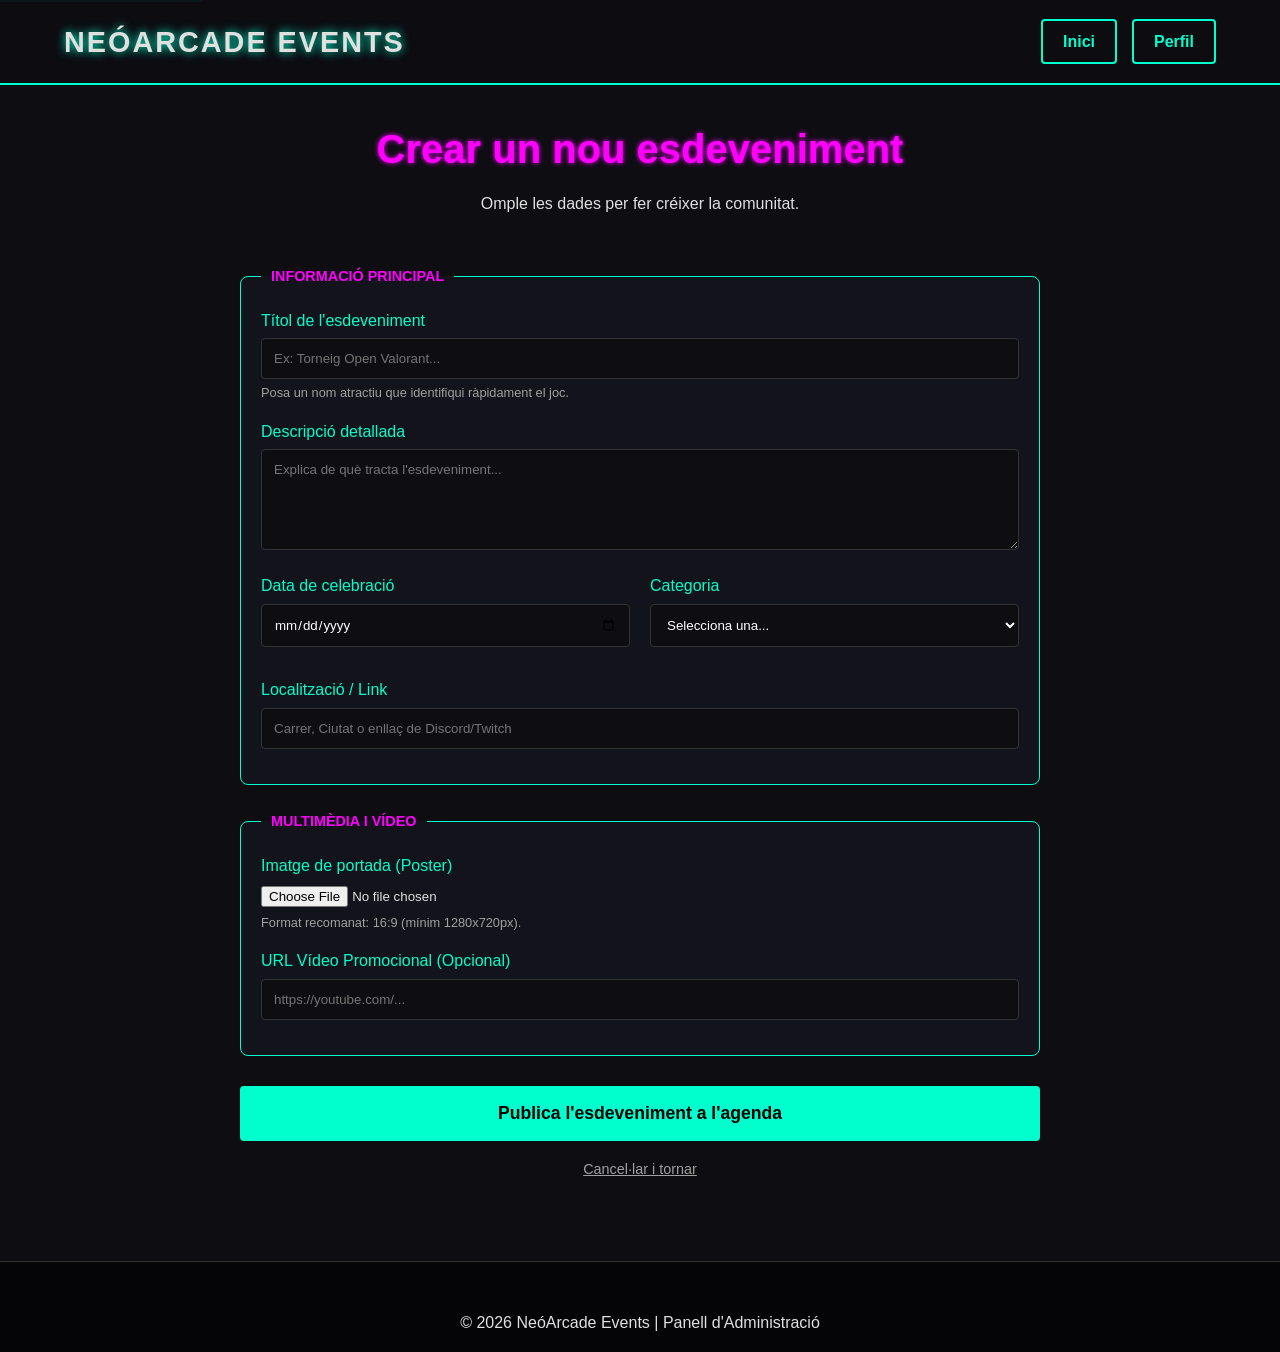
<file: create-event.html>
<!DOCTYPE html>
<html lang="ca">
<head>
    <meta charset="UTF-8" />
    <meta name="viewport" content="width=device-width, initial-scale=1.0" />
    <title>Crear esdeveniment | NeóArcade Events</title>
    <link rel="stylesheet" href="css/styles.css" />
    <style>
       
        fieldset {
            border: 1px solid var(--primary-neon);
            padding: 20px;
            border-radius: 8px;
            margin-bottom: 25px;
            background: rgba(26, 26, 36, 0.5);
        }
        legend {
            color: var(--secondary-neon);
            padding: 0 10px;
            font-weight: bold;
            text-transform: uppercase;
            font-size: 0.9rem;
        }
        .form-section div {
            margin-bottom: 15px;
        }
        label {
            display: block;
            margin-bottom: 5px;
            color: var(--primary-neon);
        }
        input[type="text"], input[type="date"], input[type="url"], select, textarea {
            width: 100%;
            padding: 12px;
            background: #0d0d12;
            border: 1px solid #333;
            color: white;
            border-radius: 4px;
            font-family: inherit;
        }
        input:focus, textarea:focus {
            border-color: var(--secondary-neon);
            outline: none;
            box-shadow: 0 0 5px var(--secondary-neon);
        }
        .helper-text {
            font-size: 0.8rem;
            color: var(--text-muted);
            margin-top: 4px;
        }
        .submit-container {
            text-align: center;
            margin-top: 30px;
        }
        .btn-submit {
            background: var(--primary-neon);
            color: black;
            padding: 15px 40px;
            font-size: 1.1rem;
            width: 100%;
            cursor: pointer;
        }
    </style>
</head>
<body>
    <a href="#main-content" class="skip-link">Salta al contingut principal</a>
    
    <header class="site-header" aria-label="Capçalera principal">
      <div class="header-content">
        <h1 class="brand-title"><a href="index.html" style="text-decoration: none; color: inherit;">NeóArcade Events</a></h1>
        <nav class="top-nav" aria-label="Navegació principal">
          <ul class="nav-list" style="list-style: none; display: flex; gap: 15px;">
            <li><a class="button" href="index.html">Inici</a></li>
            <li><a class="button" href="profile.html">Perfil</a></li>
          </ul>
        </nav>
      </div>
    </header>

    <main id="main-content" class="main-content">
      <section class="form-section">
        <header class="section-header">
            <h2 id="create-title">Crear un nou esdeveniment</h2>
            <p>Omple les dades per fer créixer la comunitat.</p>
        </header>

        <form action="index.html" method="post" style="max-width: 800px; margin: 0 auto;">
          <fieldset>
            <legend>Informació principal</legend>

            <div>
              <label for="event-title">Títol de l'esdeveniment</label>
              <input id="event-title" name="title" type="text" required placeholder="Ex: Torneig Open Valorant..." />
              <p class="helper-text">Posa un nom atractiu que identifiqui ràpidament el joc.</p>
            </div>

            <div>
              <label for="event-description">Descripció detallada</label>
              <textarea id="event-description" name="description" rows="5" required placeholder="Explica de què tracta l'esdeveniment..."></textarea>
            </div>

            <div style="display: grid; grid-template-columns: 1fr 1fr; gap: 20px;">
                <div>
                    <label for="event-date">Data de celebració</label>
                    <input id="event-date" name="date" type="date" required />
                </div>
                <div>
                    <label for="event-category">Categoria</label>
                    <select id="event-category" name="category" required>
                      <option value="">Selecciona una...</option>
                      <option value="esports">eSports</option>
                      <option value="launch">Llançament</option>
                      <option value="conference">Convenció</option>
                      <option value="retro">Retro</option>
                    </select>
                </div>
            </div>

            <div>
              <label for="event-location">Localització / Link</label>
              <input id="event-location" name="location" type="text" required placeholder="Carrer, Ciutat o enllaç de Discord/Twitch" />
            </div>
          </fieldset>

          <fieldset>
            <legend>Multimèdia i Vídeo</legend>

            <div>
              <label for="event-image">Imatge de portada (Poster)</label>
              <input id="event-image" name="image" type="file" accept="image/*" />
              <p class="helper-text">Format recomanat: 16:9 (mínim 1280x720px).</p>
            </div>

            <div>
              <label for="event-video">URL Vídeo Promocional (Opcional)</label>
              <input id="event-video" name="video_url" type="url" placeholder="https://youtube.com/..." />
            </div>
          </fieldset>

          <div class="submit-container">
              <button type="submit" class="button btn-submit">Publica l'esdeveniment a l'agenda</button>
              <p style="margin-top: 15px;"><a href="index.html" style="color: var(--text-muted); font-size: 0.9rem;">Cancel·lar i tornar</a></p>
          </div>
        </form>
      </section>
    </main>

    <footer class="site-footer">
        <div class="footer-content">
            <p>&copy; 2026 NeóArcade Events | Panell d'Administració</p>
        </div>
    </footer>
  </body>
</html>
</file>
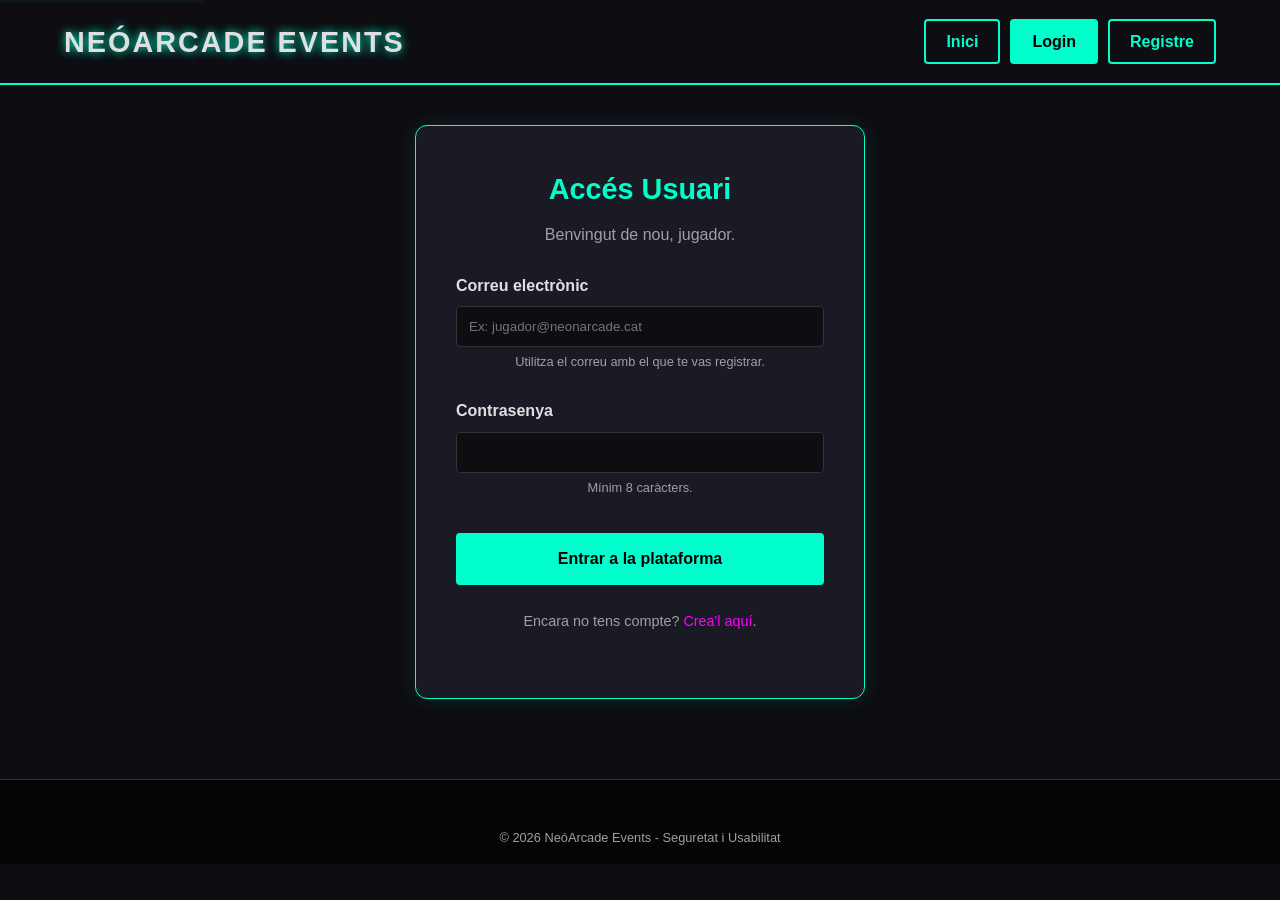
<file: login.html>
<!DOCTYPE html>
<html lang="ca">
<head>
  <meta charset="UTF-8" />
  <meta name="viewport" content="width=device-width, initial-scale=1.0" />
  <title>Login | NeóArcade Events</title>
  <link rel="stylesheet" href="css/styles.css" />
  <style>

    .login-container {
        max-width: 450px;
        margin: 40px auto;
        background: var(--card-bg);
        padding: 40px;
        border-radius: 12px;
        border: 1px solid var(--primary-neon);
        box-shadow: 0 0 20px rgba(0, 255, 204, 0.1);
    }
    .login-container h1 {
        color: var(--primary-neon);
        margin-bottom: 10px;
        text-align: center;
        font-size: 1.8rem;
    }
    .login-container p {
        text-align: center;
        margin-bottom: 25px;
        color: var(--text-muted);
    }
    .form-group {
        margin-bottom: 20px;
    }
    label {
        display: block;
        margin-bottom: 8px;
        color: var(--text-light);
        font-weight: bold;
    }
    input[type="email"], input[type="password"] {
        width: 100%;
        padding: 12px;
        background: #0d0d12;
        border: 1px solid #333;
        color: white;
        border-radius: 4px;
        transition: var(--transition);
    }
    input:focus {
        border-color: var(--secondary-neon);
        outline: none;
        box-shadow: 0 0 8px var(--secondary-neon);
    }
    .btn-login {
        width: 100%;
        background: var(--primary-neon);
        color: black;
        padding: 15px;
        font-size: 1rem;
        cursor: pointer;
        margin-top: 10px;
    }
    .helper-text {
        font-size: 0.8rem;
        color: var(--text-muted);
        margin-top: 5px;
    }
    .alert {
        background: rgba(255, 77, 77, 0.1);
        color: var(--error-red);
        padding: 10px;
        border-radius: 4px;
        border: 1px solid var(--error-red);
        margin-bottom: 20px;
        text-align: center;
    }
  </style>
</head>

<body>
  <a href="#main-content" class="skip-link">Salta al contingut principal</a>
  
  <header class="site-header" aria-label="Capçalera principal">
    <div class="header-content">
      <h1 class="brand-title"><a href="index.html" style="text-decoration: none; color: inherit;">NeóArcade Events</a></h1>
      <nav class="top-nav" aria-label="Navegació principal">
        <ul class="nav-list" style="list-style: none; display: flex; gap: 10px;">
          <li><a class="button" href="index.html">Inici</a></li>
          <li><a class="button active" href="login.html">Login</a></li>
          <li><a class="button" href="register.html">Registre</a></li>
        </ul>
      </nav>
    </div>
  </header>

  <main id="main-content" class="main-content">
    <section class="login-container">
      <h1 id="login-title">Accés Usuari</h1>
      <p>Benvingut de nou, jugador.</p>

      <div id="login-error" class="alert" role="alert" hidden>
        Credencials incorrectes. Torna-ho a intentar.
      </div>

      <form action="profile.html" method="POST">
        <div class="form-group">
          <label for="login-email">Correu electrònic</label>
          <input id="login-email" name="email" type="email" required placeholder="Ex: jugador@neonarcade.cat" autocomplete="email" />
          <p class="helper-text">Utilitza el correu amb el que te vas registrar.</p>
        </div>

        <div class="form-group">
          <label for="login-password">Contrasenya</label>
          <input id="login-password" name="password" type="password" required minlength="8" autocomplete="current-password" />
          <p class="helper-text">Mínim 8 caràcters.</p>
        </div>

        <button type="submit" class="button btn-login">Entrar a la plataforma</button>
      </form>

      <p style="margin-top: 25px; font-size: 0.9rem;">
        Encara no tens compte? <a href="register.html" style="color: var(--secondary-neon); text-decoration: none;">Crea'l aquí</a>.
      </p>
    </section>
  </main>

  <footer class="site-footer">
    <div class="footer-content">
        <p style="font-size: 0.8rem; color: var(--text-muted);">© 2026 NeóArcade Events - Seguretat i Usabilitat</p>
    </div>
  </footer>
</body>
</html>
</file>
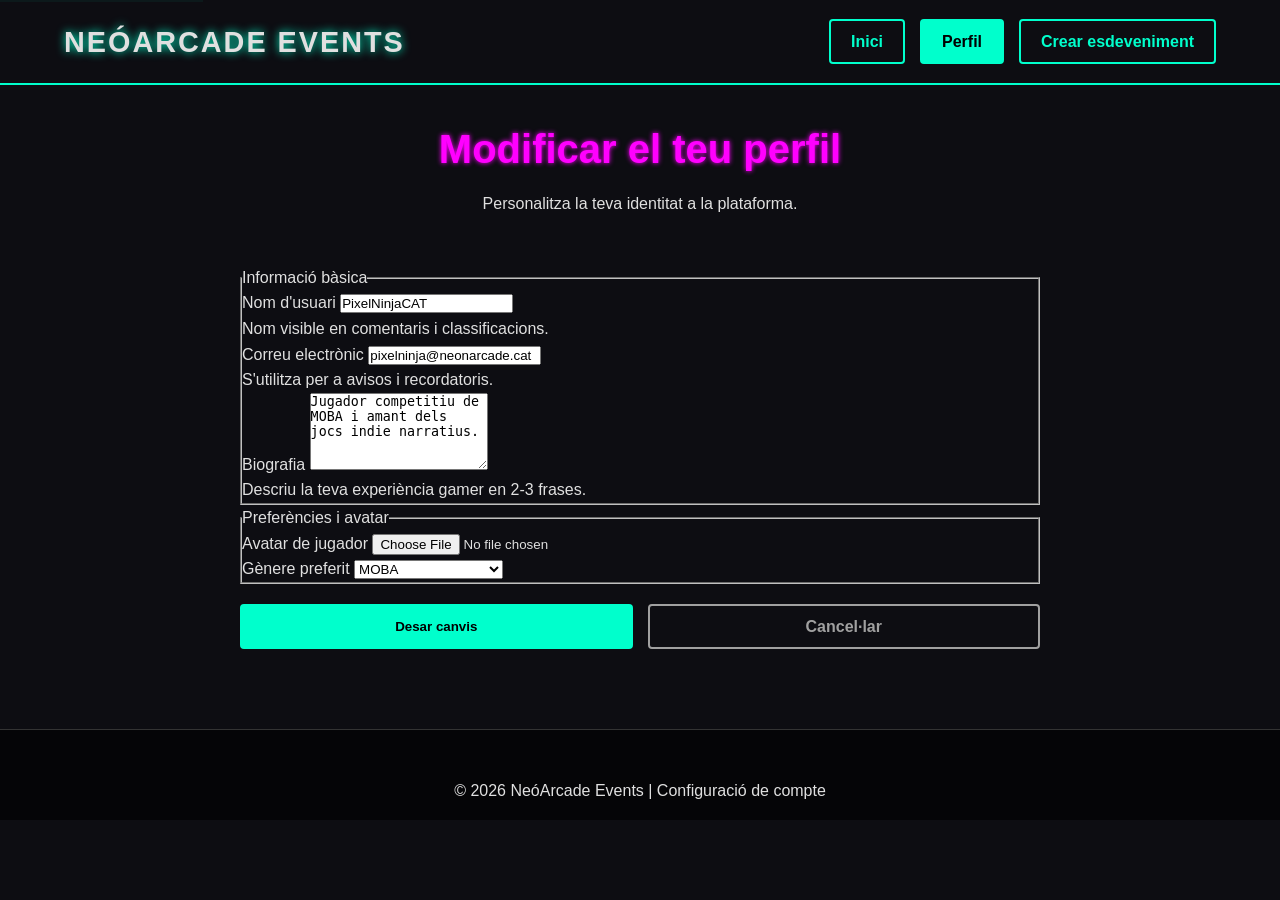
<file: profile.html>
<!DOCTYPE html>
<html lang="ca">
<head>
    <meta charset="UTF-8" />
    <meta name="viewport" content="width=device-width, initial-scale=1.0" />
    <title>Perfil | NeóArcade Events</title>
    <link rel="stylesheet" href="css/styles.css" />
</head>
<body>
    <a href="#main-content" class="skip-link">Salta al contingut principal</a>
    
    <header class="site-header" aria-label="Capçalera principal">
      <div class="header-content">
        <h1 class="brand-title"><a href="index.html" style="text-decoration: none; color: inherit;">NeóArcade Events</a></h1>
        <nav class="top-nav" aria-label="Navegació principal">
          <ul class="nav-list" style="list-style: none; display: flex; gap: 15px;">
            <li><a class="button" href="index.html">Inici</a></li>
            <li><a class="button active" href="profile.html">Perfil</a></li>
            <li><a class="button" href="create-event.html">Crear esdeveniment</a></li>
          </ul>
        </nav>
      </div>
    </header>

    <main id="main-content" class="main-content">
      <section class="form-section">
        <header class="section-header">
            <h2 id="profile-title">Modificar el teu perfil</h2>
            <p>Personalitza la teva identitat a la plataforma.</p>
        </header>

        <form action="index.html" method="post" style="max-width: 800px; margin: 0 auto;">
          <fieldset>
            <legend>Informació bàsica</legend>

            <div class="form-group">
              <label for="profile-username">Nom d'usuari</label>
              <input id="profile-username" name="username" type="text" required value="PixelNinjaCAT" />
              <p class="helper-text">Nom visible en comentaris i classificacions.</p>
            </div>

            <div class="form-group">
              <label for="profile-email">Correu electrònic</label>
              <input id="profile-email" name="email" type="email" required value="pixelninja@neonarcade.cat" />
              <p class="helper-text">S'utilitza per a avisos i recordatoris.</p>
            </div>

            <div class="form-group">
              <label for="profile-bio">Biografia</label>
              <textarea id="profile-bio" name="bio" rows="5">Jugador competitiu de MOBA i amant dels jocs indie narratius.</textarea>
              <p class="helper-text">Descriu la teva experiència gamer en 2-3 frases.</p>
            </div>
          </fieldset>

          <fieldset>
            <legend>Preferències i avatar</legend>

            <div class="form-group">
              <label for="profile-avatar">Avatar de jugador</label>
              <input id="profile-avatar" name="avatar" type="file" accept="image/*" />
            </div>

            <div class="form-group">
              <label for="profile-genre">Gènere preferit</label>
              <select id="profile-genre" name="genre">
                <option value="">Selecciona una opció</option>
                <option value="moba" selected>MOBA</option>
                <option value="fps">FPS</option>
                <option value="rpg">RPG</option>
                <option value="indie">Indie</option>
                <option value="retro">Retro</option>
              </select>
            </div>
          </fieldset>

          <div class="form-actions" style="display: flex; gap: 15px; margin-top: 20px;">
            <button type="submit" class="button" style="background: var(--primary-neon); color: black; flex: 1;">Desar canvis</button>
            <a href="index.html" class="button" style="border-color: var(--text-muted); color: var(--text-muted); text-align: center; flex: 1;">Cancel·lar</a>
          </div>
        </form>
      </section>
    </main>

    <footer class="site-footer">
        <div class="footer-content">
            <p>© 2026 NeóArcade Events | Configuració de compte</p>
        </div>
    </footer>
</body>
</html>
</file>
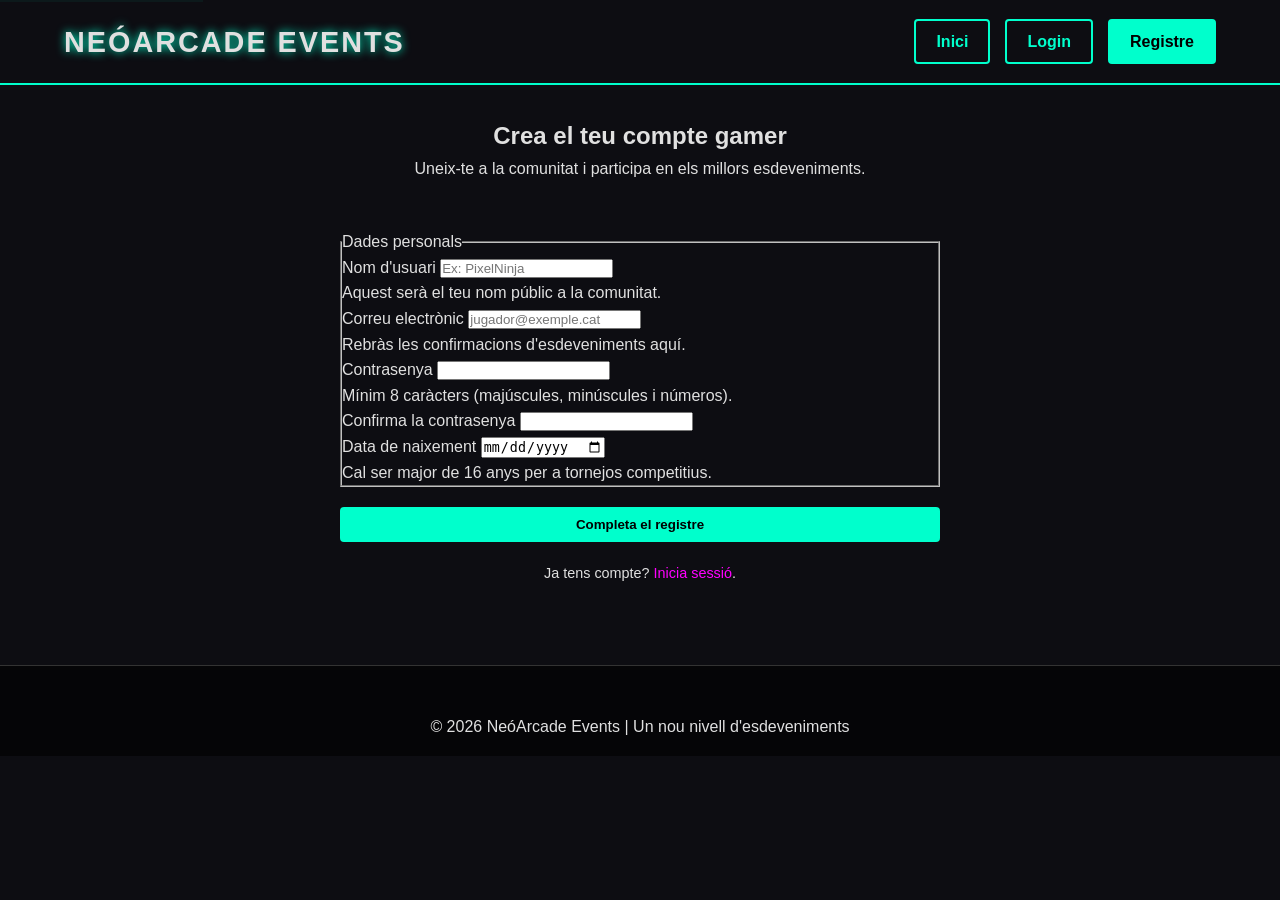
<file: register.html>
<!DOCTYPE html>
<html lang="ca">
<head>
  <meta charset="UTF-8" />
  <meta name="viewport" content="width=device-width, initial-scale=1.0" />
  <title>Registre | NeóArcade Events</title>
  <link rel="stylesheet" href="css/styles.css" />
</head>
<body>
  <a href="#main-content" class="skip-link">Salta al contingut principal</a>
  
  <header class="site-header" aria-label="Capçalera principal">
    <div class="header-content">
      <h1 class="brand-title"><a href="index.html" style="text-decoration: none; color: inherit;">NeóArcade Events</a></h1>
      <nav class="top-nav" aria-label="Navegació principal">
        <ul class="nav-list" style="list-style: none; display: flex; gap: 15px;">
          <li><a class="button" href="index.html">Inici</a></li>
          <li><a class="button" href="login.html">Login</a></li>
          <li><a class="button active" href="register.html">Registre</a></li>
        </ul>
      </nav>
    </div>
  </header>

  <main id="main-content" class="main-content">
    <section class="form-section">
      <header class="section-header">
        <h1 id="register-title">Crea el teu compte gamer</h1>
        <p>Uneix-te a la comunitat i participa en els millors esdeveniments.</p>
      </header>

      <form action="profile.html" method="post" style="max-width: 600px; margin: 0 auto;">
        <fieldset>
          <legend>Dades personals</legend>

          <div class="form-group">
            <label for="reg-username">Nom d'usuari</label>
            <input id="reg-username" name="username" type="text" required placeholder="Ex: PixelNinja" autocomplete="username" />
            <p class="helper-text">Aquest serà el teu nom públic a la comunitat.</p>
          </div>

          <div class="form-group">
            <label for="reg-email">Correu electrònic</label>
            <input id="reg-email" name="email" type="email" required placeholder="jugador@exemple.cat" autocomplete="email" />
            <p class="helper-text">Rebràs les confirmacions d'esdeveniments aquí.</p>
          </div>

          <div class="form-group">
            <label for="reg-password">Contrasenya</label>
            <input id="reg-password" name="password" type="password" required minlength="8" autocomplete="new-password" />
            <p class="helper-text">Mínim 8 caràcters (majúscules, minúscules i números).</p>
          </div>

          <div class="form-group">
            <label for="reg-confirm">Confirma la contrasenya</label>
            <input id="reg-confirm" name="confirm_password" type="password" required minlength="8" autocomplete="new-password" />
          </div>

          <div class="form-group">
            <label for="reg-dob">Data de naixement</label>
            <input id="reg-dob" name="dob" type="date" required />
            <p class="helper-text">Cal ser major de 16 anys per a tornejos competitius.</p>
          </div>
        </fieldset>

        <div style="text-align: center; margin-top: 20px;">
          <button type="submit" class="button" style="width: 100%; background: var(--primary-neon); color: black;">Completa el registre</button>
          <p style="margin-top: 20px; font-size: 0.9rem;">
            Ja tens compte? <a href="login.html" style="color: var(--secondary-neon); text-decoration: none;">Inicia sessió</a>.
          </p>
        </div>
      </form>
    </section>
  </main>

  <footer class="site-footer">
    <div class="footer-content">
        <p>© 2026 NeóArcade Events | Un nou nivell d'esdeveniments</p>
    </div>
  </footer>
</body>
</html>
</file>
<file: css/styles.css>
:root {
    --primary-neon: #00ffcc; 
    --secondary-neon: #ff00ff; 
    --bg-dark: #0d0d12;
    --card-bg: #1a1a24;
    --text-light: #e0e0e0;
    --text-muted: #a0a0a0;
    --error-red: #ff4d4d;
    --transition: all 0.3s ease;
}

* {
    margin: 0;
    padding: 0;
    box-sizing: border-box;
}

body {
    font-family: 'Segoe UI', Roboto, Helvetica, Arial, sans-serif;
    background-color: var(--bg-dark);
    color: var(--text-light);
    line-height: 1.6;
}


.skip-link {
    position: absolute;
    top: -40px;
    left: 0;
    background: var(--primary-neon);
    color: black;
    padding: 8px;
    z-index: 100;
    transition: top 0.3s;
}

.skip-link:focus {
    top: 0;
}


.site-header {
    background-color: rgba(13, 13, 18, 0.95);
    border-bottom: 2px solid var(--primary-neon);
    padding: 1rem 5%;
    position: sticky;
    top: 0;
    z-index: 1000;
}

.header-content {
    display: flex;
    justify-content: space-between;
    align-items: center;
    max-width: 1200px;
    margin: 0 auto;
}

.brand-title a {
    font-size: 1.8rem;
    text-transform: uppercase;
    letter-spacing: 2px;
    color: var(--primary-neon);
    text-shadow: 0 0 10px var(--primary-neon);
}

.nav-list {
    display: flex;
    gap: 15px;
    list-style: none;
}


.button {
    display: inline-block;
    padding: 8px 20px;
    text-decoration: none;
    border-radius: 4px;
    font-weight: bold;
    border: 2px solid var(--primary-neon);
    color: var(--primary-neon);
    background: transparent;
    transition: var(--transition);
}

.button:hover, .button:focus {
    background: var(--primary-neon);
    color: #000;
    box-shadow: 0 0 15px var(--primary-neon);
    transform: translateY(-2px);
}


.button.active {
    background: var(--primary-neon);
    color: #000;
}


.main-content {
    max-width: 1200px;
    margin: 2rem auto;
    padding: 0 20px;
}

.section-header {
    text-align: center;
    margin-bottom: 3rem;
}

.section-header h2 {
    font-size: 2.5rem;
    margin-bottom: 10px;
    color: var(--secondary-neon);
    text-shadow: 0 0 5px var(--secondary-neon);
}

.card-grid {
    display: grid;
    grid-template-columns: repeat(auto-fill, minmax(300px, 1fr));
    gap: 25px;
}

.card {
    background: var(--card-bg);
    border-radius: 12px;
    overflow: hidden;
    border: 1px solid #333;
    transition: var(--transition);
    display: flex;
    flex-direction: column;
}

.card:hover {
    border-color: var(--primary-neon);
    transform: scale(1.02);
}

.card img {
    width: 100%;
    height: 180px;
    object-fit: cover;
    border-bottom: 2px solid var(--primary-neon);
}

.card-body {
    padding: 20px;
    display: flex;
    flex-direction: column;
    flex-grow: 1;
}

.card h3 {
    margin-bottom: 15px;
    color: var(--primary-neon);
}

.card p {
    color: var(--text-muted);
    font-size: 0.95rem;
    margin-bottom: 15px;
    flex-grow: 1;
}

.event-date {
    background: rgba(0, 255, 204, 0.1);
    padding: 5px 10px;
    border-radius: 4px;
    color: var(--primary-neon);
    font-size: 0.85rem;
    margin-bottom: 15px;
    display: inline-block;
}

.btn-more {
    width: 100%;
    text-align: center;
    border-color: var(--secondary-neon);
    color: var(--secondary-neon);
}

.btn-more:hover {
    background: var(--secondary-neon);
    box-shadow: 0 0 15px var(--secondary-neon);
}


.site-footer {
    background: #050507;
    margin-top: 5rem;
    padding: 3rem 5% 1rem;
    border-top: 1px solid #333;
}

.footer-content {
    max-width: 1200px;
    margin: 0 auto;
    display: flex;
    flex-direction: column;
    align-items: center;
}

.sitemap ul {
    list-style: none;
    display: flex;
    flex-wrap: wrap;
    justify-content: center;
    gap: 20px;
    margin: 20px 0;
}

.sitemap a {
    color: var(--text-muted);
    text-decoration: none;
    font-size: 0.9rem;
    transition: var(--transition);
}

.sitemap a:hover {
    color: var(--primary-neon);
}

.footer-info {
    margin-top: 2rem;
    font-size: 0.8rem;
    color: #555;
}


@media (max-width: 768px) {
    .header-content {
        flex-direction: column;
        gap: 15px;
    }
    
    .section-header h2 {
        font-size: 1.8rem;
    }
    
    .card-grid {
        grid-template-columns: 1fr;
    }
}
</file>
